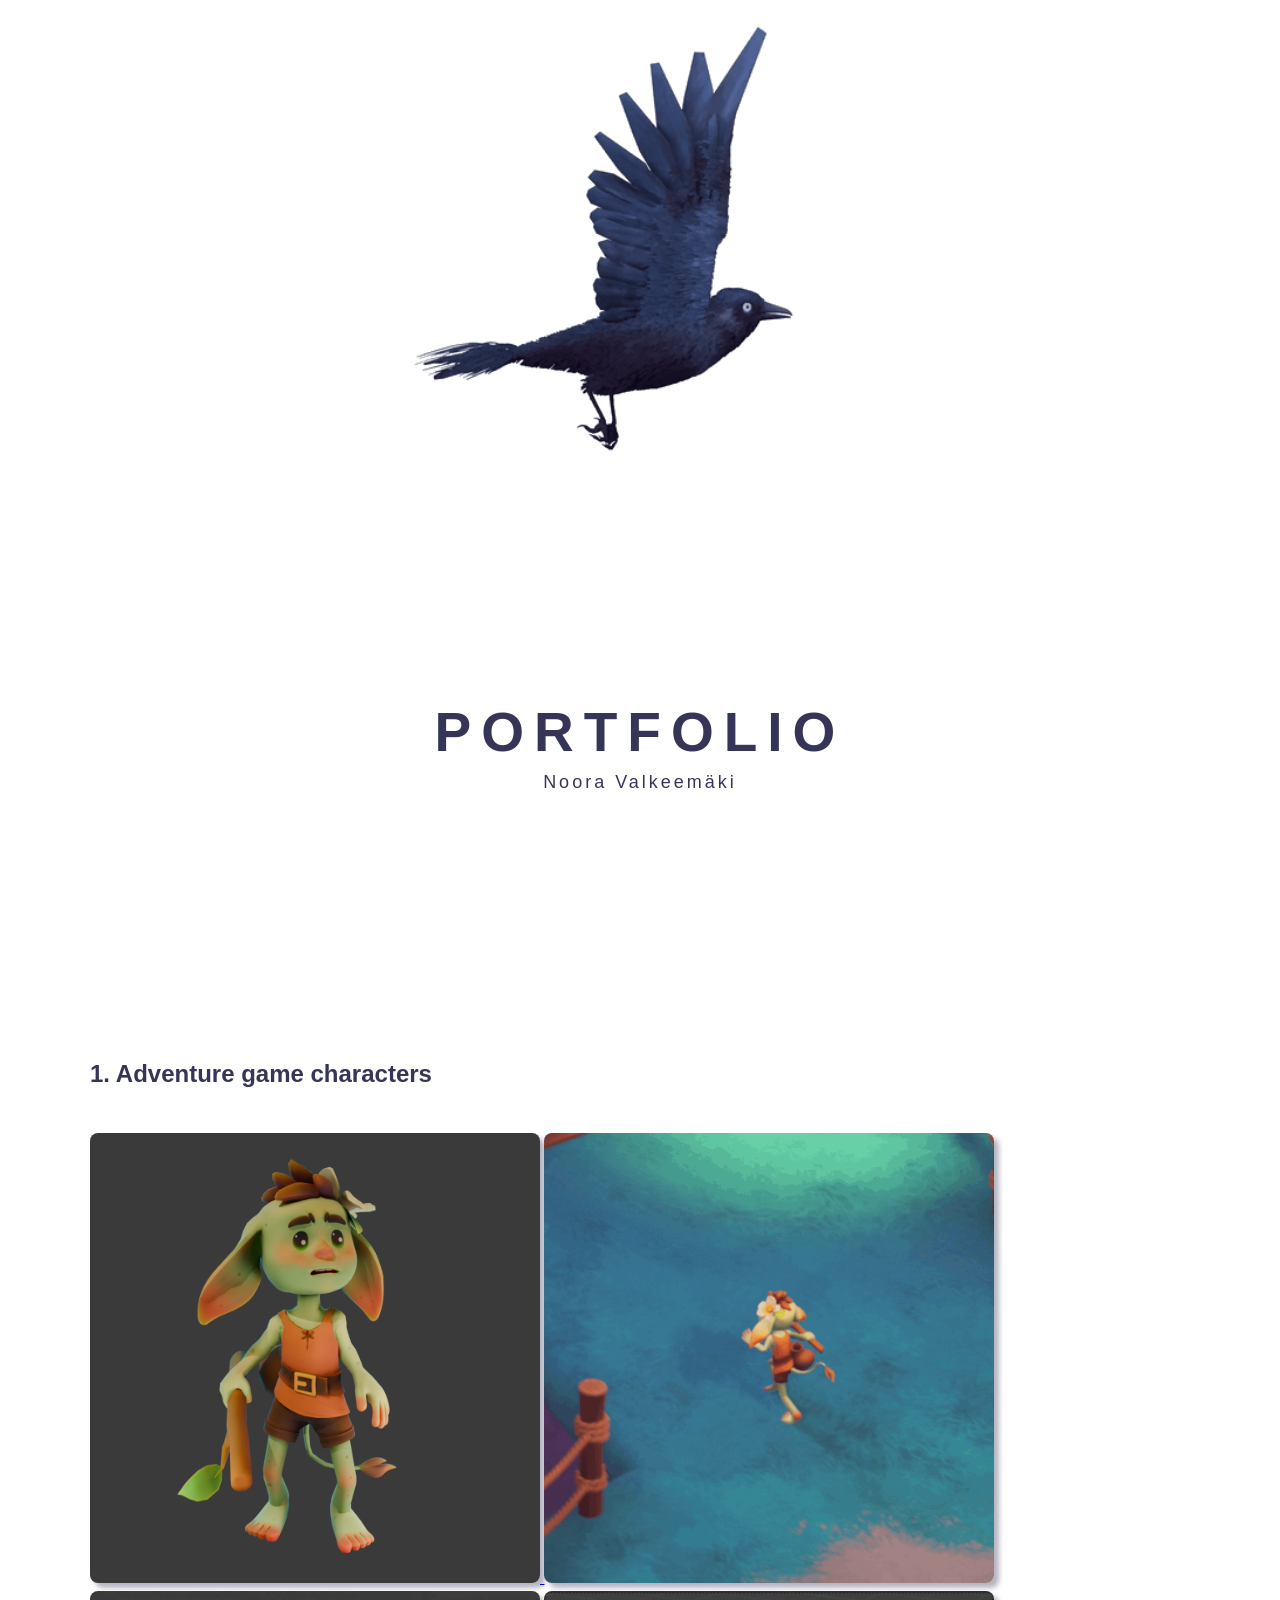
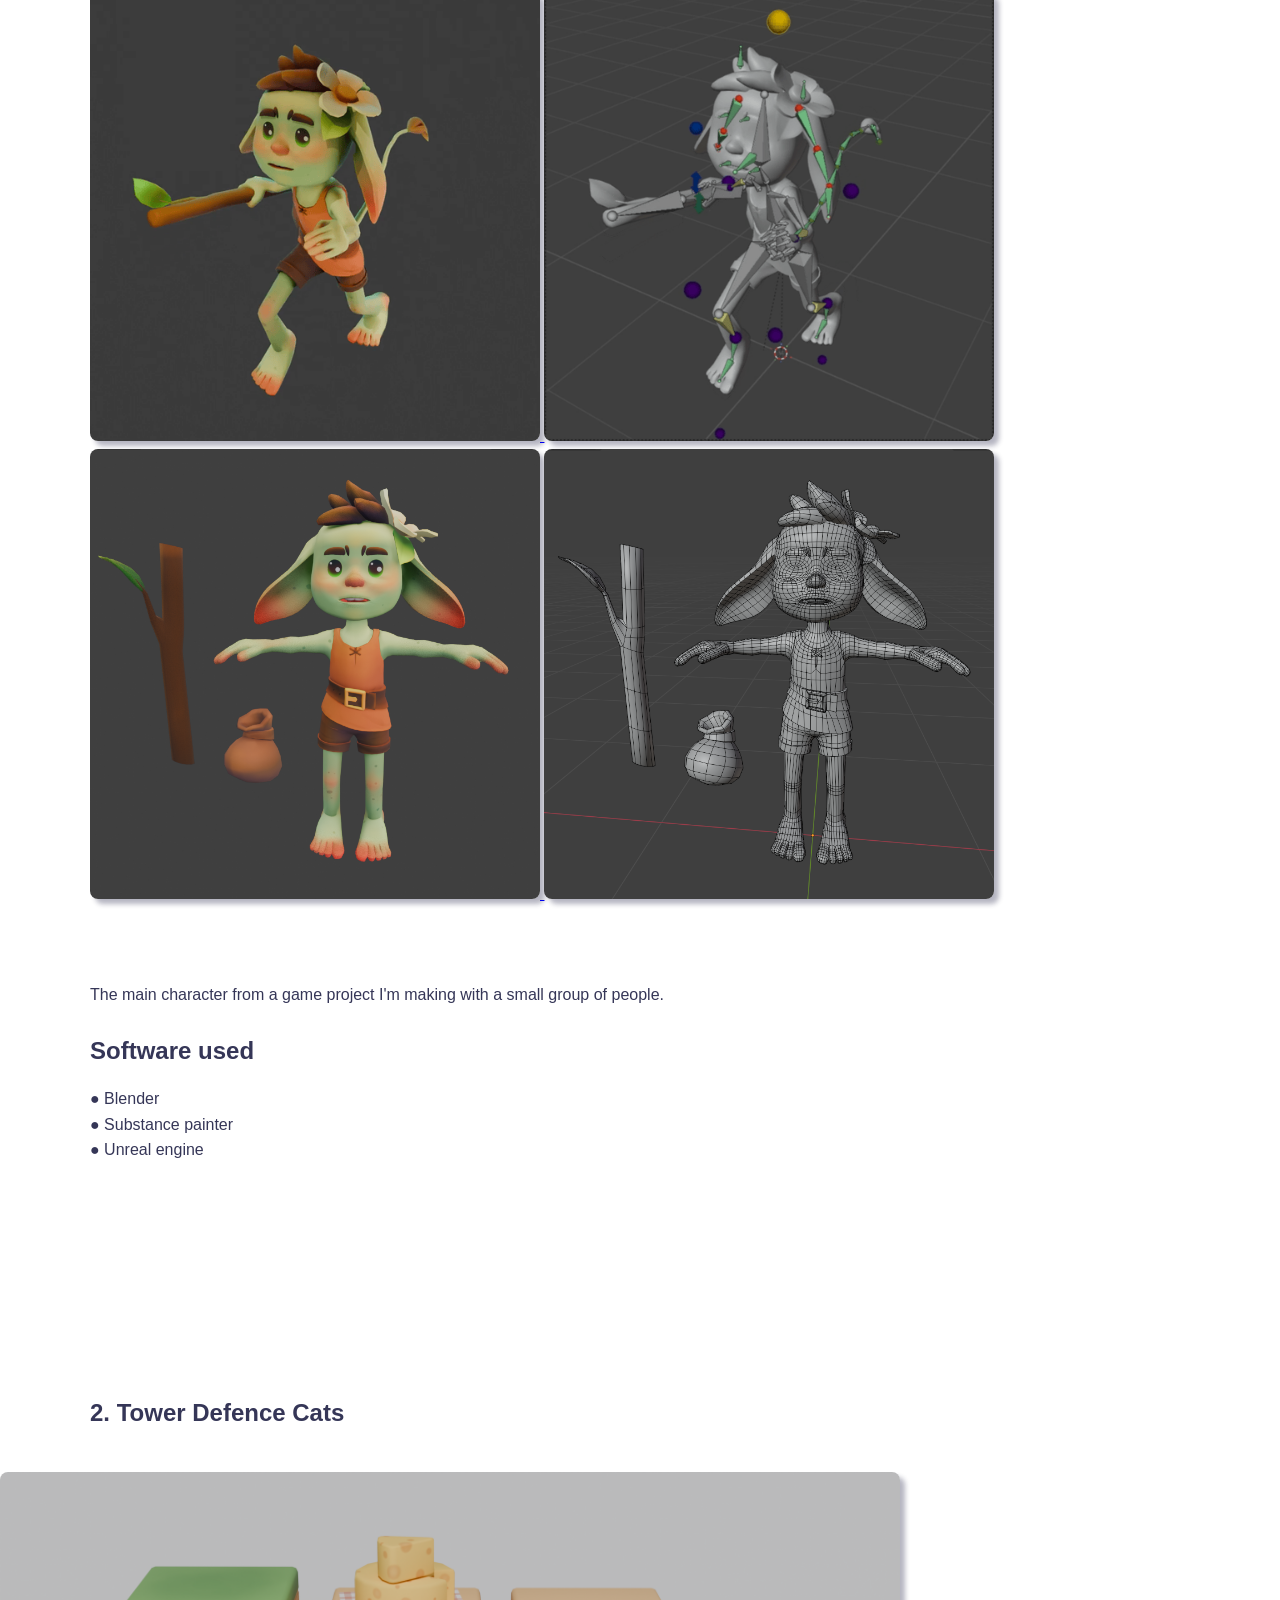
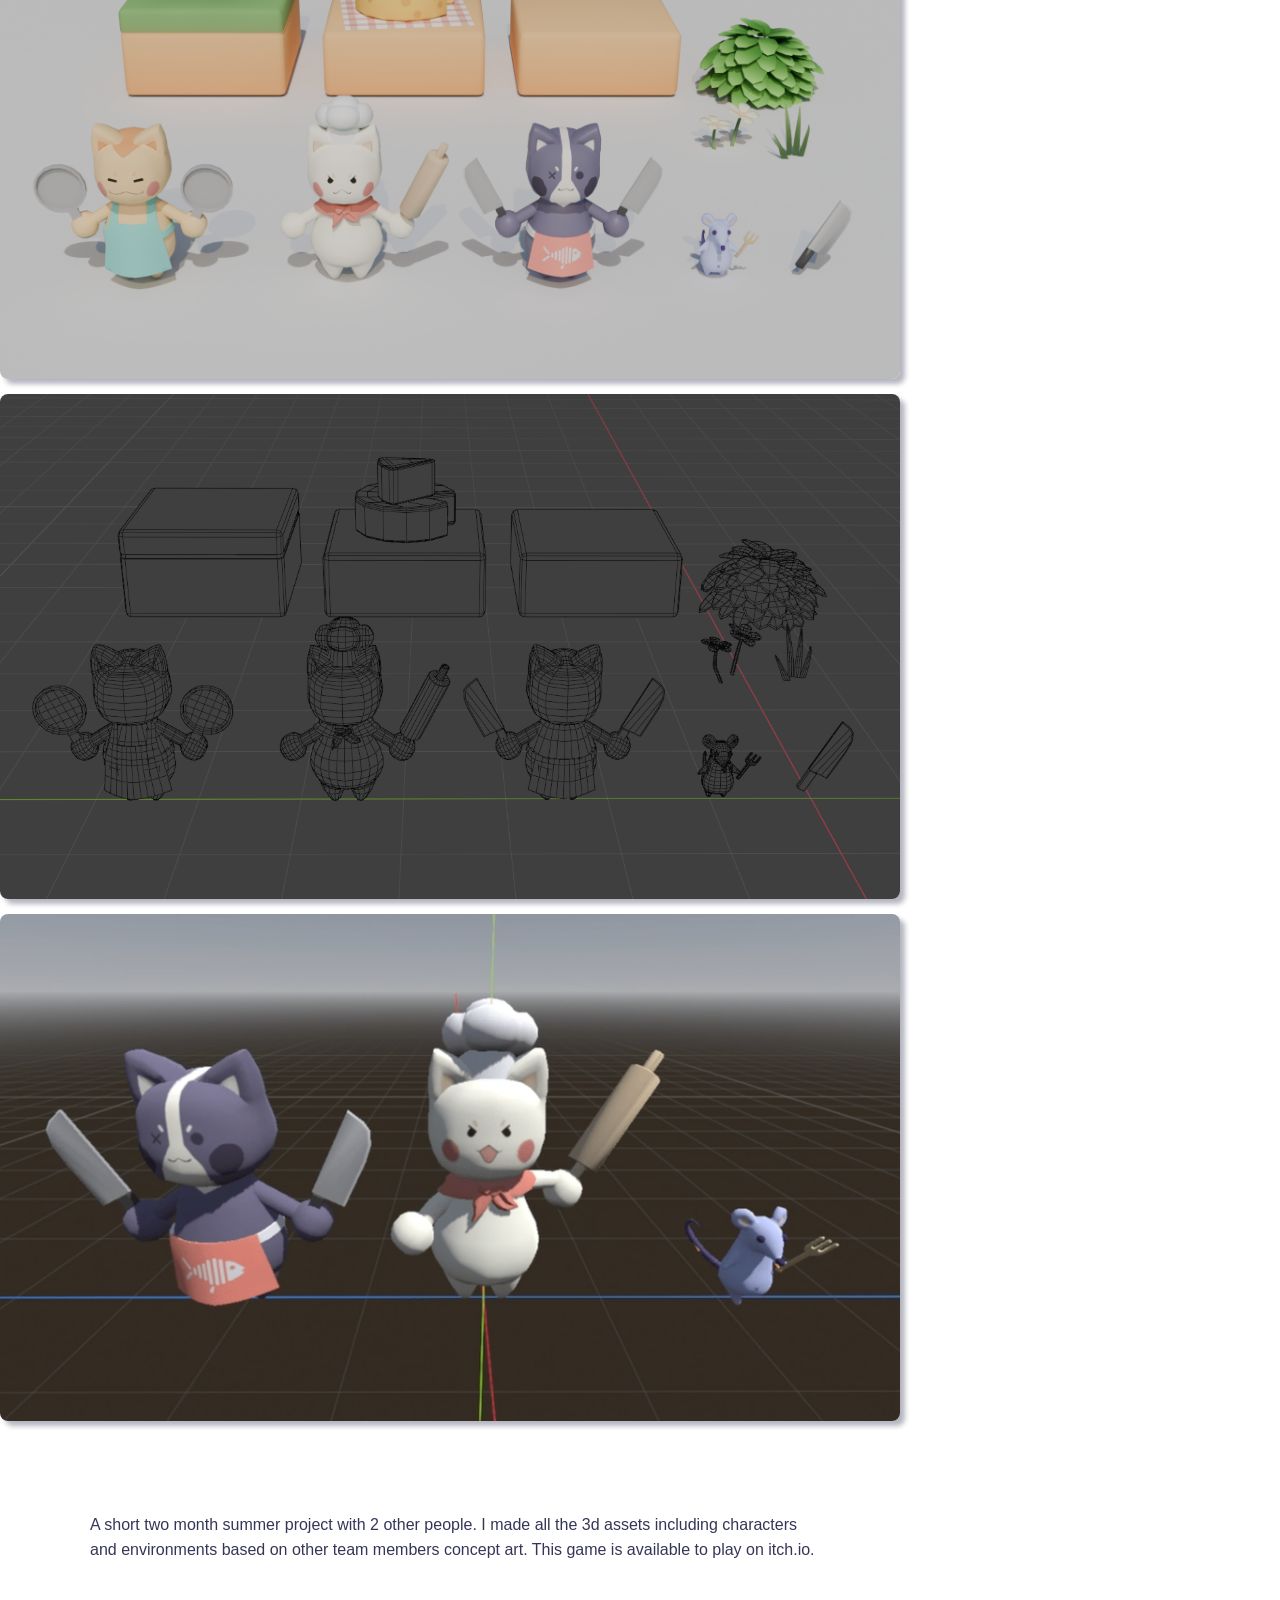
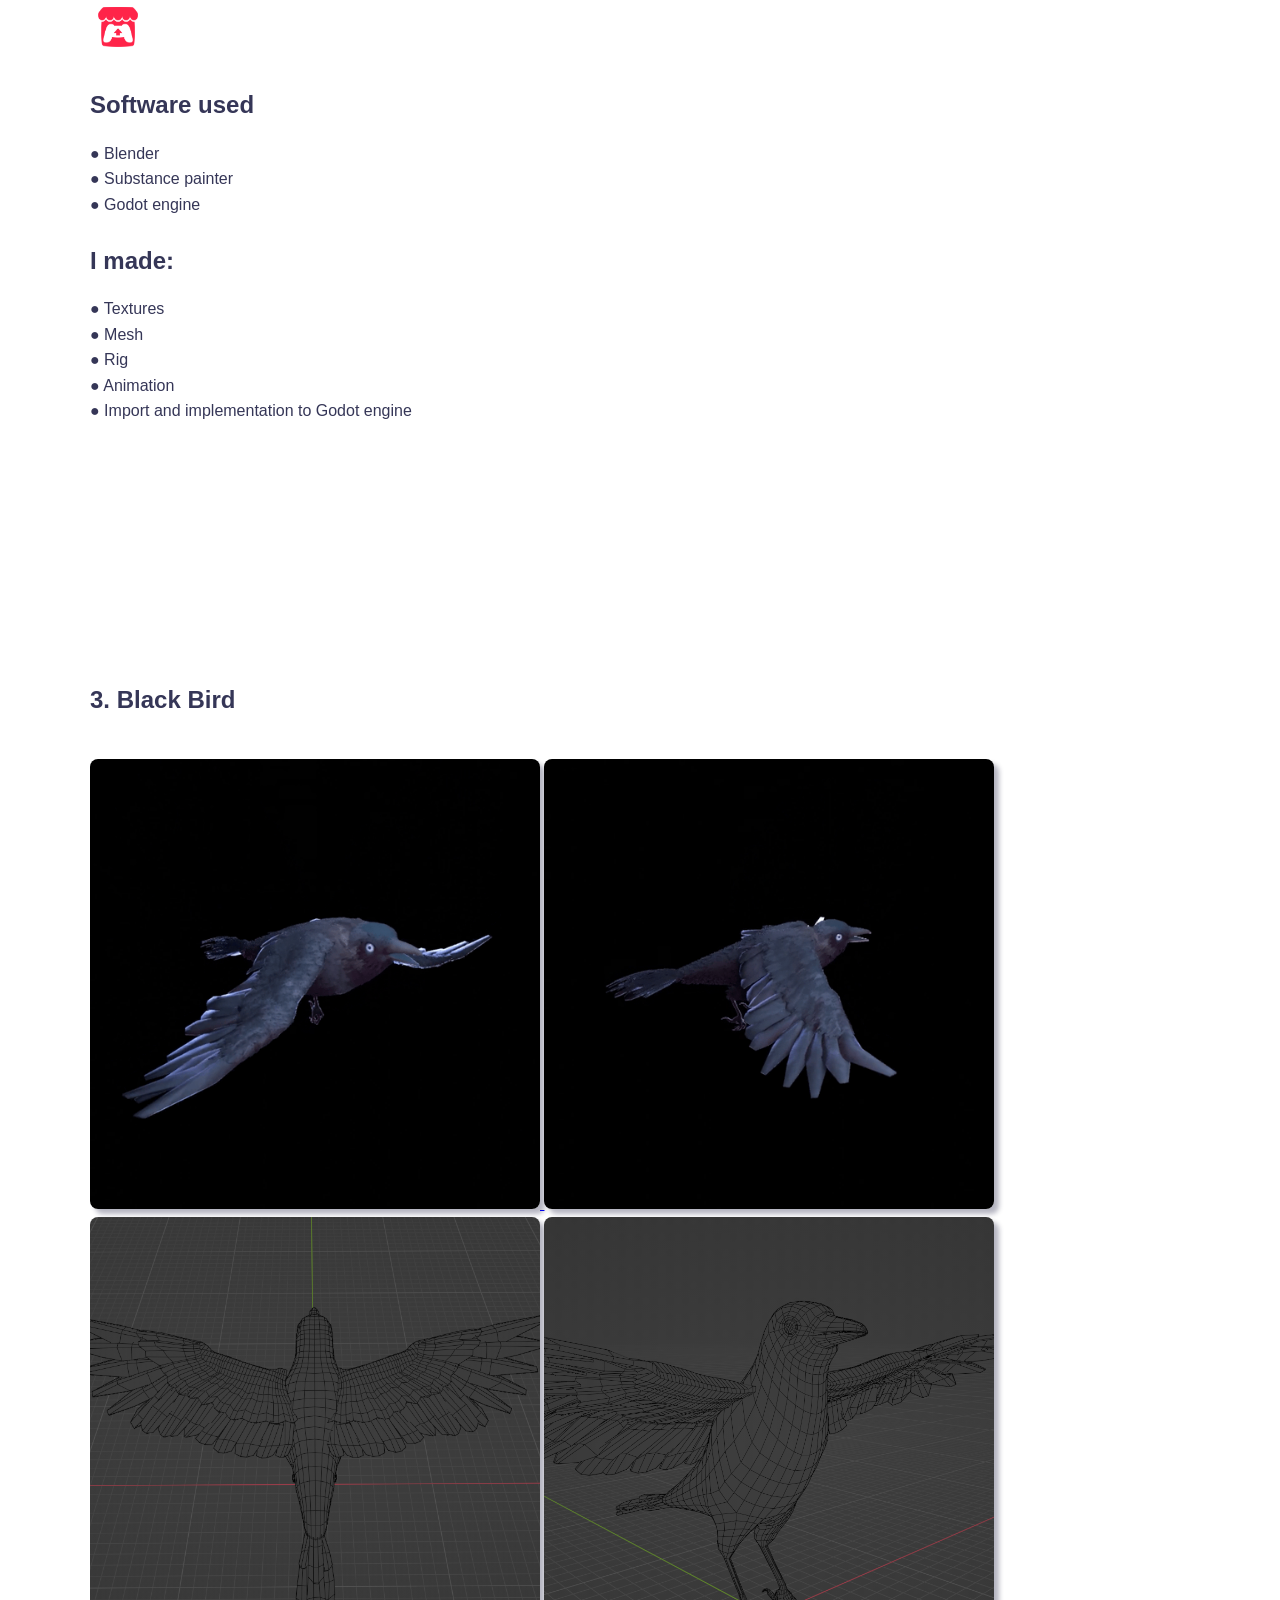
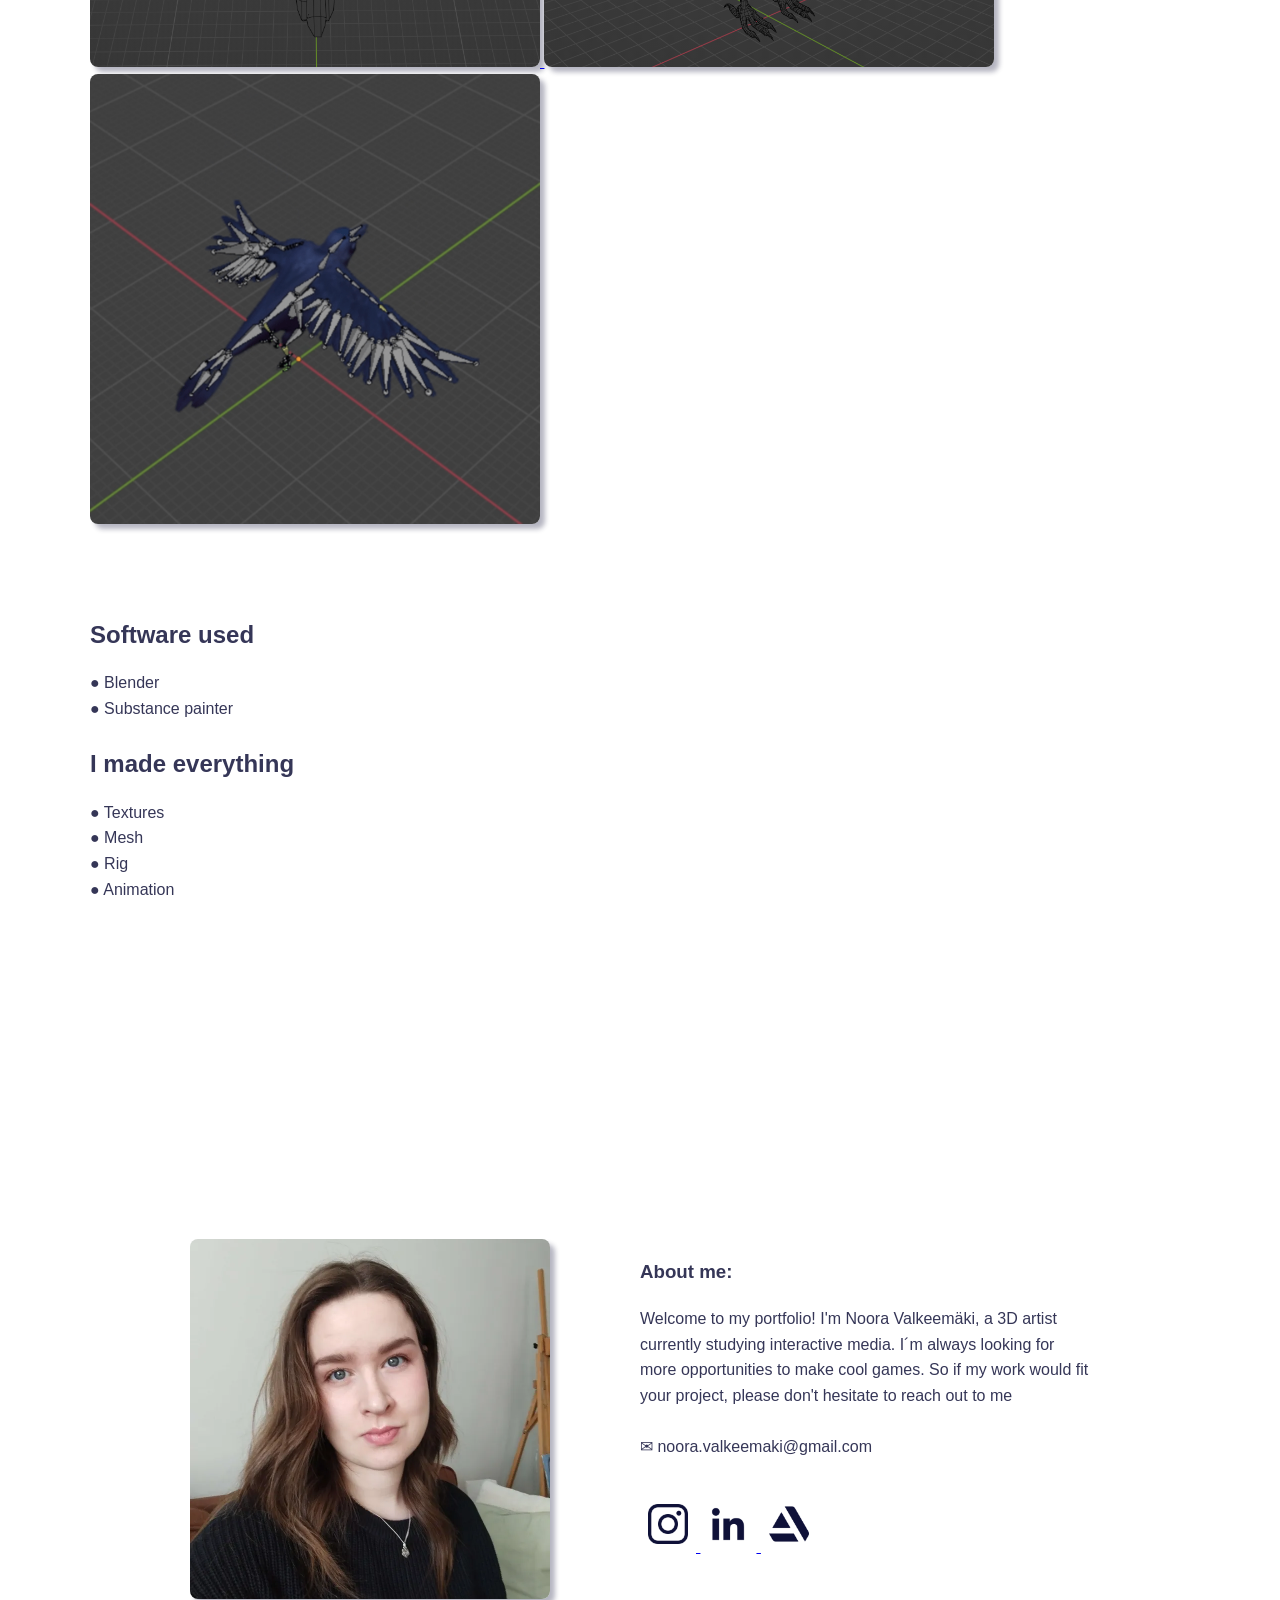
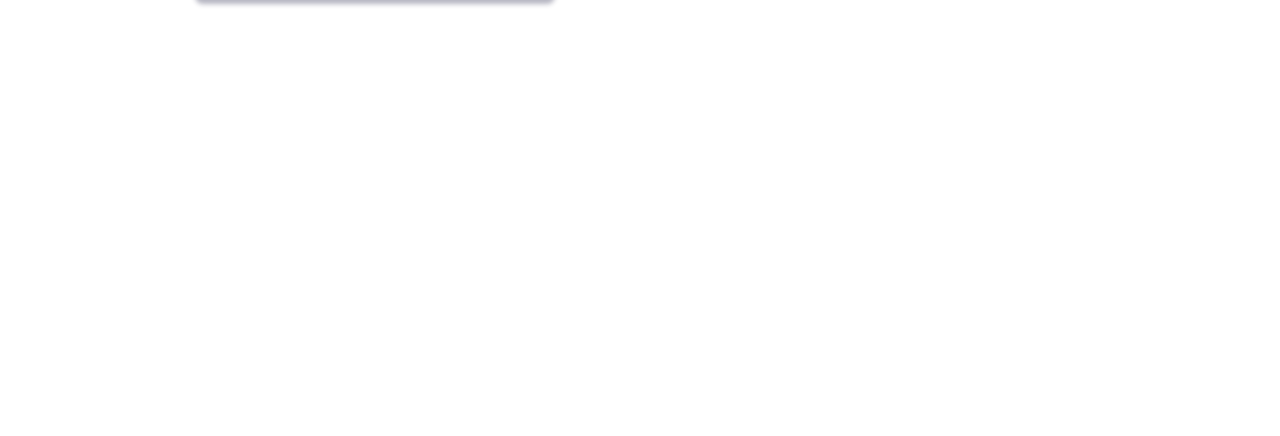
<file: index.html>
<!DOCTYPE html>
<html lang="fi">

<head>
    <meta charset="UTF-8">
    <meta name="viewport" content="width=device-width, initial-scale=1.0">
    <title>Portfolio</title>
    <link rel="stylesheet" href="PortfolioStyle.css">

</head>
<body>

<div class="Headline">
            
    <Div class="Head">
        <ul>
            <a href="#AGM" style="--i:#a955ff;--j:#ea51ff">
                <span class="icon">1.</ion-icon></span>
                <span class="title">Adventure character</span>
            </a>
       

            <a href="#Tower Defence Cats" style="--i:#a866ff;--j:#FF5E62">
                <span class="icon">2.</ion-icon></span>
                <span class="title">Tower Defence Cats</span>
            </a>
       

            <a href="#BlackBird" style="--i:#FF9966;--j:#FF5E62">
                <span class="icon">3.</ion-icon></span>
                <span class="title">Black Bird</span>
            </a>
       
    </Div>

    <img src="Bird/output-onlinegiftools.gif" alt=":c">
        
    <h1>PORTFOLIO</h1>
    <p>Noora Valkeemäki</p>
        
</div>


<section class="portfolio">

    <h1 id="AGM"> 1. Adventure game characters</h1>
    <div class="project">
        
        <div class="gallery">
            
            <a target="_blank" href="Mc/MC.png">
                <img src="Mc/MC.png" alt="Projekti 1"></img>
            </a>
            <a target="_blank" href="Mc/Gameplay_.gif">
                <img src="Mc/Gameplay_.gif" alt="Projekti 1"></img>
            </a>
            <a target="_blank" href="Mc/Troll.mov">
                <img src="Mc/AnimGif.gif" alt="gif"></img>
            </a>  

            <a target="_blank" href="Mc/Troll_Rig.mov">
                <img src="Mc/riggif.gif" alt="gif"></img>
            </a>  
            <a target="_blank" href="Mc/Screenshot 2026-10-09 124623.png">
                <img src="Mc/Screenshot 2026-10-09 124623.png" alt="Projekti 1"></img>
            </a>
            <a target="_blank" href="Mc/Screenshot 2026-10-09 124602.png">
                <img src="Mc/Screenshot 2026-10-09 124602.png" alt="Projekti 1"></img>
            </a>
          
        </div>

        <div class="project-text">
            
           
            <p>

                The main character from a game project I'm making with a small group of people.
            
            </p>
            <h3> Software used</h3>
            <p>
                ● Blender <br>
                ● Substance painter <br>
                ● Unreal engine <br>

            </p>
         
     </div> 
     
</div>

 </div>


    <h1 id="Tower Defence Cats"> 2. Tower Defence Cats</h1>
    <div class="project">
         
        <div class="gallery2">
            
             <a target="_blank" href="cats/Catspng.png">
                <img src="cats/Catspng.png" alt="Projekti 1"></img>
            </a>
                  <a target="_blank" href="cats\s1.png">
                <img src="cats/s1.png" alt="Projekti 1"></img>
            </a>
            </a>
                  <a target="_blank" href="cats\Cat_Anim.gif">
                <img src="cats/Cat_Anim.gif" alt="Projekti 1"></img>
            </a>

        
        </div>
      
        <div class="project-text">

            <p>
            A short two month summer project with 2 other people. I made all the 3d assets including characters and environments based on other team members concept art. This game is available to play on itch.io. <br>
           </p>

            <div id="About-Icons">
            <a target="_blank" href="https://brightform-studios.itch.io/defend-the-cheese">
                   <img src="icons/itch.io-logo_brandlogos.net_bhtjr.png" alt="Itch.io">
            </a>
            </div>
              
            <h3> Software used</h3>
            <p>
                ● Blender <br>
                ● Substance painter<br>
                ● Godot engine <br>
            </p>
            <h3> I made:</h3>
            <p>
                ● Textures <br>
                ● Mesh<br>
                ● Rig <br>
                ● Animation<br>
                ● Import and implementation to Godot engine<br>
                <br>
         
            </p>
          
        </div>
    </div>




    <h1 id="BlackBird"> 3. Black Bird</h1>
    <div class="project">
         
        <div class="gallery">
            
            <a target="_blank" href="Bird/G11.mp4">
                <img src="Bird/Bird2_.gif" alt=":c">
            </a>
            <a target="_blank" href="Bird/G22.mp4">
                <img src="Bird/Bird1_.gif" alt=":c">
            </a>
            <a target="_blank" href="Bird/Näyttökuva 2025-04-16 142450.png">
                <img src="Bird/Näyttökuva 2025-04-16 142450.png" alt=":c">
            </a>
            <a target="_blank" href="Bird/Näyttökuva 2025-04-16 143041.png">
                <img src="Bird/Näyttökuva 2025-04-16 143041.png" alt=":c">
            </a>
            <a target="_blank" href="Bird/Bird_Rig.gif">
                <img src="Bird/Bird_Rig.gif" alt=":c">
            </a>

        </div>
      
        <div class="project-text">
            <h3> Software used</h3>
            <p>
                ● Blender <br>
                ● Substance painter<br>
            </p>
            <h3> I made everything</h3>
            <p>
                ● Textures <br>
                ● Mesh<br>
                ● Rig <br>
                ● Animation<br>
                <br>
         
            </p>
          
        </div>
    </div>
 <div class="project">

        <div class="About-panel">
            <div class="Meimg">
            <img src="Mina.webp" alt="me">    
            </div>
            <div class="About-text">

                <h3>About me:</h3>
                <p>
                    Welcome to my portfolio!

                    I'm Noora Valkeemäki, a 3D artist currently studying interactive media.
                    I´m always looking for more opportunities to make cool games. 
                    So if my work would fit your project, please don't hesitate to reach out to me 
                    <br> <br>
                    ✉ noora.valkeemaki@gmail.com
                    
                </p>
          

                <div id="About-Icons">
                    <a target="_blank" href="https://www.instagram.com/noora_v_art/?hl=fi">
                        <img src="icons/instagram.png" alt="IG">
                    </a>
                    <a target="_blank" href="https://www.linkedin.com/in/noora-valkeem%C3%A4ki-2748ba252/">
                        <img src="icons/linkedin.png" alt="IG">
                    </a>
                    <a target="_blank" href="https://www.artstation.com/n_valkeemaki">
                        <img src="icons/artstation.png" alt="IG">
                    </a>
                </div>
            </div>

        </div>

    </div>
</section>
    <script> 
        
        /*pop up nappuloille*/
    
        function openModal() {
            document.getElementById("projectModal").style.display = "block";
            document.body.style.overflow = "hidden"; // estää taustan scrollauksen
        }

        function closeModal() {
            document.getElementById("projectModal").style.display = "none";
            document.body.style.overflow = "auto";
        }

        // Sulje jos klikataan taustaa
        window.onclick = function(event) {
            const modal = document.getElementById("projectModal");
            if (event.target === modal) {
                closeModal();
            }
        }

        // Sulje ESC-näppäimellä
        document.addEventListener("keydown", function(event) {
            if (event.key === "Escape") {
                closeModal();
            }
        });
    </script>

</body>
</html>
</file>
<file: PortfolioStyle.css>
.head {
  margin: 0;
  padding: 0;
  box-sizing: border-box;
  font-family: "Poppins", sans-serif;

  display: flex;
  justify-content: center;
  align-items: center;
  min-height: 100vh;
}

ul {
  display: flex;
  flex-direction: column;
  position: fixed;
  left: 0;                /* stick to left side */
  padding: 10px;
  gap: 15px;
  margin-left: auto;
  margin-top: 15%;
}

ul a {
  position: relative;
  list-style: none;
  width: 60px;
  height: 60px;
  background: white;
  box-shadow: 0 2px 10px rgba(78, 77, 94, 0.445);
  border-radius: 60px;
  cursor: pointer;
  display: flex;
  justify-content: center;
  align-items: center;
  transition: 0.5s;
}

ul a::before {
  content: "";
  position: absolute;
  inset: 0;
  border-radius: 60px;
  background: linear-gradient(45deg, var(--i), var(--j));
  opacity: 0;
  transition: 0.5s;
}

ul a::after {
  content: "";
  position: absolute;
  top: 10px;
  width: 100%;
  height: 100%;
  border-radius: 60px;
  background: linear-gradient(45deg, var(--i), var(--j));
  transition: 0.5s;
  filter: blur(15px);
  z-index: -1;
  opacity: 0;
}

ul a:hover {
  width: 180px;
  box-shadow: 0 10px 25px rgba(11, 14, 56, 0.377);
}

ul a:hover::before {
  opacity: 1;
}

ul a:hover::after {
  opacity: 0.5;
}

ul a, span, ion-icon {
  color: #0044ff;
  font-size: 1.25em;
  font-weight: 500;
  transition: 0.5s;
  transition-delay: 0.25s;
}
ul a, span, ion-icon:hover::before {
  color: #0044ff00;

}
ul a, span, ion-icon:hover {
  color: #3d4d753b;

}

ul a:hover ion-icon {
  transform: scale(0);
  color: #fff;
  transition-delay: 0s;
}

ul a span {
  position: absolute;
}

ul a .title {
  color: #fff;
  font-size: 12px;
  font-weight: 800;
  letter-spacing: 0.1em;
  text-transform: uppercase;
  transform: scale(0);
  transition: 0.5s;
  transition-delay: 0s;
}

ul a:hover .title {
  transform: scale(1);
  transition-delay: 0.25s;
}


.Additional-info{
    display: flex;
    flex-direction: column;
    margin-top: -20vb;
    margin-left: -10vb;
    margin-bottom: 50vb;
    gap: 10px;
 
}

.Additional-info img{
    width: 100vb;
    height: 50vb;
    border-radius: 8px;
    object-fit: cover;
    border-radius: 8px;
    box-shadow: 5px 5px 5px rgba(17, 15, 54, 0.308);
}


body {
    font-family: Arial, sans-serif;
    background-color: white;
    color: #0f1138d7;
    line-height: 1.6;
}

.portfolio {
    width: 90%;
    max-width: 1100px;
    margin: 60px auto;
}
.Headline h1{

    letter-spacing: 10px;
    font-size: 55px;
}
.Headline img{

    height: 80vb;
    width: auto;
    margin-bottom: -120px;
}
.Headline p {
    margin-top: -45px;
    font-size: 18px;
    font-weight: 400;
    letter-spacing: 3px;

}
.Headline{
    text-align: center;
    margin-bottom: 40px;
    padding-bottom: 20vb;
}
.project {
    display: flex;
    gap: 60px;
    max-width: 1200px;
    margin: 80px auto;
    padding: 0;
    align-items: start;
    padding-bottom: 15vb;
}
.gallery{

    display: grid;
    grid-template-columns: 50vb 50vb;
    margin-left: -10vb;
    gap: 10px;
  

}

.gallery2 img{

    display: grid;
    grid-template-columns: 50vb;
    width: 100vb;
    height: auto;
    margin-left: -10vb;
    gap: 10px;
    border-radius: 8px;
  object-fit: cover;
  transition: transform 0.3s ease;
  box-shadow: 5px 5px 5px rgba(17, 15, 54, 0.308);
  margin-bottom: 15px;
  
}






.portfolio h1{

margin-left: -90px;
margin-bottom: -60px;

}

.gallery img {
    width: 50vb;
    height: 50vb;
    border-radius: 8px;
    object-fit: cover;
    transition: transform 0.3s ease;
    box-shadow: 5px 5px 5px rgba(17, 15, 54, 0.308);
}

.gallery img:hover {
    transform: scale(1.05);
}

.gallery2 img:hover {
    transform: scale(1.05);
}

.gallery video {
    width: auto;
    height: 50vb;
    border-radius: 12px;
    object-fit: contain;
    transition: transform 0.3s ease;
    box-shadow: 10px 10px 5px rgba(33, 10, 70, 0.308);
}

.gallery video:hover {
    transform: scale(1.05);
}

.project-text {
    width: 50%;
}

.project-text h3 {
    margin-bottom: 15px;
    font-size: 1.5rem;
    margin-right: -20vb;
    
}
.project-text p{

margin-right: -20vb;

}

.reverse {
    flex-direction: row-reverse;
}



/* nappulat */

.info-btn {
    padding: 20px;
    padding-right: 30px;
    padding-left: 30px;
    
    border-radius: 40px;
    background: #ffffff;
    color: rgb(0, 0, 0);
    border: solid black;
    border-width: 1px;
    font-weight: 700;

    cursor: pointer;
    transition: all 0.3s ease ease-out;
}
.info-btn:hover{

    background: linear-gradient(45deg, rgb(135, 88, 221), rgb(221, 106, 221));
    border-radius: 40px;
    border: none;
    color: #ffffff;


    padding: 20px;
    padding-right: 30px;
    padding-left: 30px;
    
    
}

@keyframes burst {
  from {
    opacity:0;
    transform: scale(0);
  }}

/* Modal tausta */
.modal {
    display: none;
    position: fixed;
    inset: 0;
    background: rgba(0, 0, 0, 0.7);
    backdrop-filter: blur(6px);
    z-index: 999;
}

/* Modal sisältö (melkein full screen) */
.modal-content {
    background: white;
    width: 1000px;
    height: 800px;
    margin: 2.5% auto;
    border-radius: 20px;
    overflow-y: auto;
    position: relative;
    animation: slideUp 0.4s ease;
}

/* Sisältö padding */
.modal-inner {
    padding: 10px 10px;
}


/* Sulje-nappi */
.close-btn {
    position: absolute;
    top: 25px;
    right: 30px;
    background: none;
    border: none;
    font-size: 28px;
    cursor: pointer;
}
.close-btn:hover {
    color: red;
}




/* videot */

.video-wrapper iframe {
    width: 95%;
    height: 75%;
 }   

.video-wrapper iframe {
    position: absolute;
    margin-top: 100px;
    left: 50%;
    transform: translateX(-50%);    
}

.modal-inner  h1{
    margin-top: 20px;
    margin-left: 20px;
    font-size: 24px;
    color: #0f1138d7;
    text-align: center;
}



/* desktop SMALL */

@media (max-width: 1300px) {
    .project {
        flex-direction: column;
    }
    ul{

        display: none;

    }
    .gallery{

        display: block;
        margin: 0 auto;
    

    }

  .portfolio h1 {
    margin: auto;
    margin-bottom: auto;
    margin-bottom: -40px;

}
.Headline img {
    width: 50%;
    height: auto;
    margin-bottom: -80px;
    padding-bottom: 84px;
  }

    .Additional-info p{
        white-space:wrap;
        margin: auto;
        margin-left: 12vb;
        
    }

    .Additional-info img{
        width: 87%;
        height: 100%;
        margin: auto;
        margin-left: 12vb;
    
    }  



}




/* mobile ja tablet */
@media (max-width: 1000px) {
    .project {
        flex-direction: column;
    }

    ul,.info-btn{

        display: none;

    }


    .gallery{

        display: block;
        margin: 0 auto;
        
    }
    .gallery img, .gallery video {
        width: 100%;
        height: auto;
    }


    .portfolio h1 {
        margin: auto;
        margin-bottom: -40px;
}

    .Additional-info p{
        white-space:wrap;
        margin: auto;
        margin-left: 9vb;
        
    }

    .Additional-info img{
        width: 87%;
        height: 100%;
        margin: auto;
        margin-left: 9vb;
    
    }  

.Headline h1{
    margin-top: -45px;
    font-size: 45px;
    letter-spacing: 3px;
}

.Headline img{
    width: 85%;
    height: auto;
    margin-bottom: -80px; 
    padding-bottom: 84px;      

} }   


/* icons */

#About-Icons img{
    padding: 8px;
    margin-top: 20px;
    width: 40px;
    height: 40px;
    transition: transform 0.3s ease;
}

.About-panel{

    padding-top: 15vb;
    margin: 80px auto;
    padding: 0;
    align-items: start;
    padding-bottom: 15vb;


    display: grid;
    grid-template-columns: 50vb 50vb;

}


.Meimg img{

    width: 40vb;
    height: 40vb;
    border-radius: 8px;
    object-fit: cover;
    transition: transform 0.3s ease;
    box-shadow: 5px 5px 5px rgba(17, 15, 54, 0.308);


}
</file>
